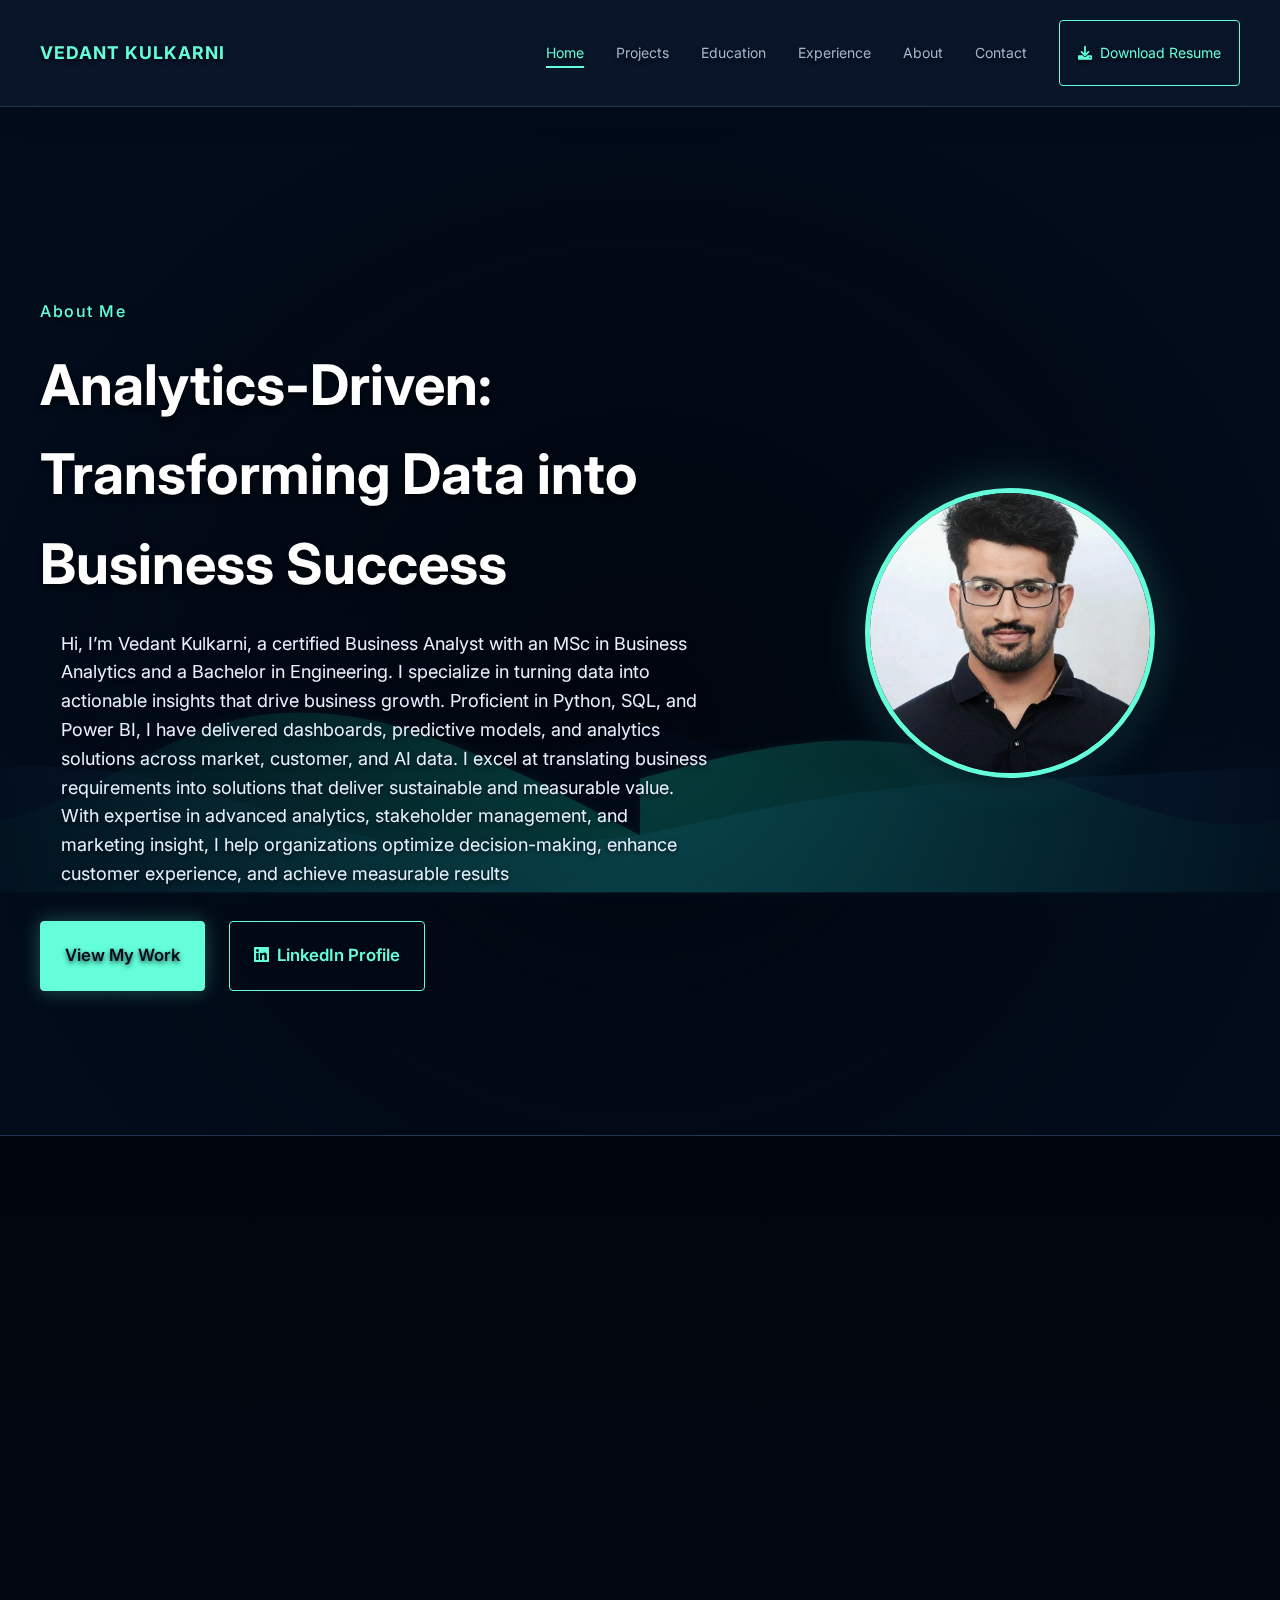
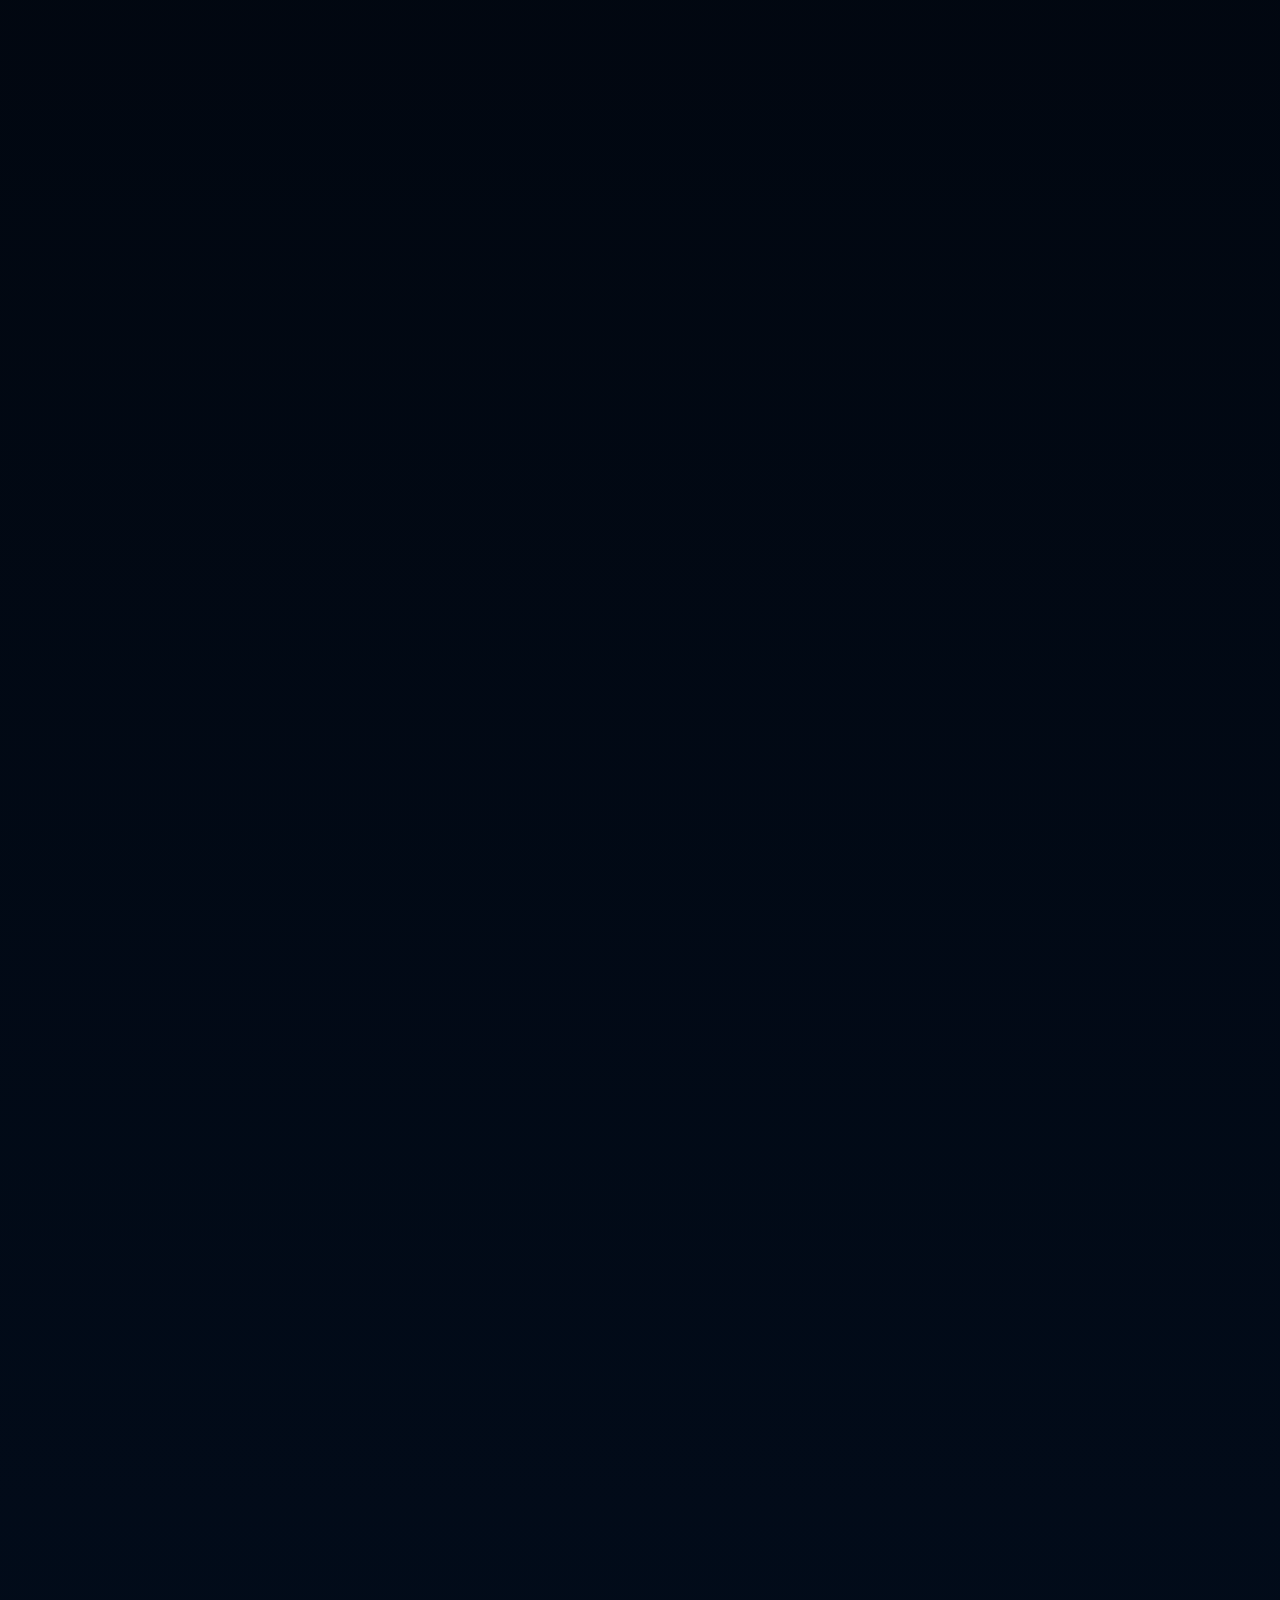
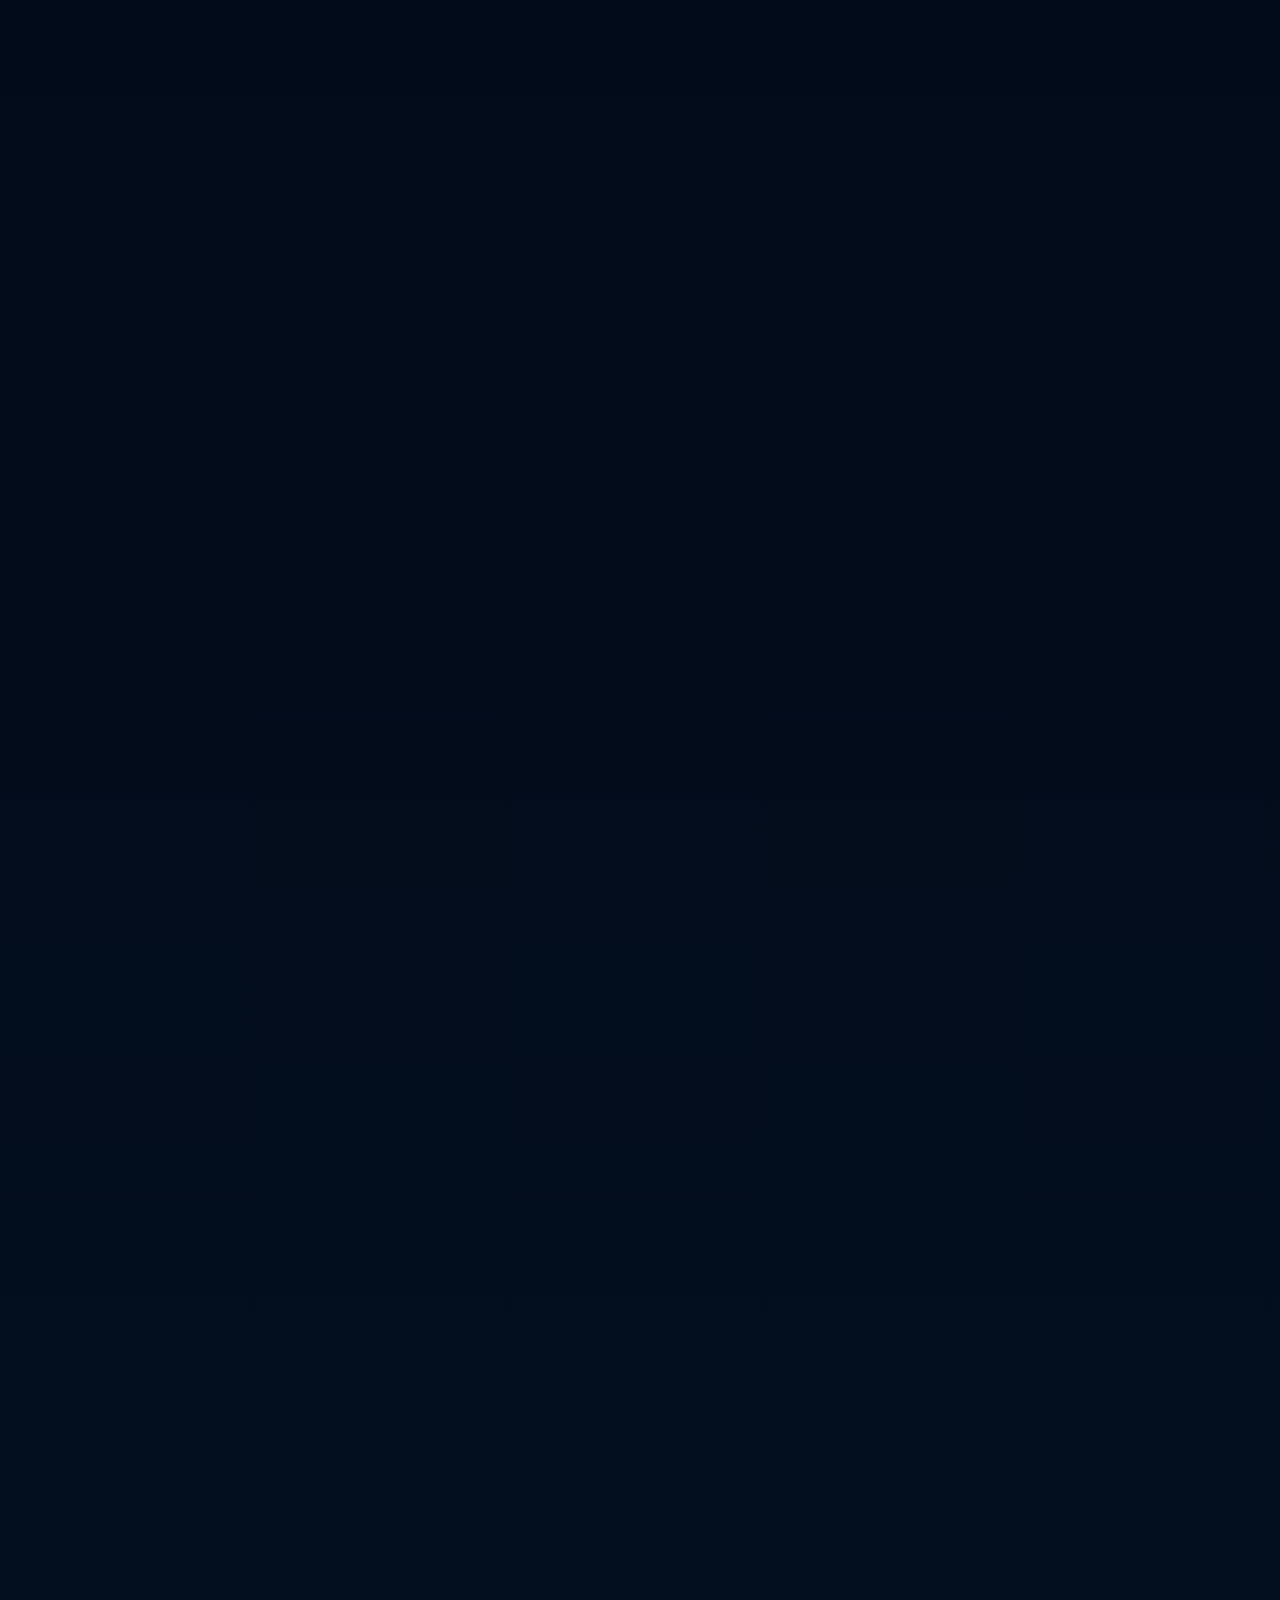
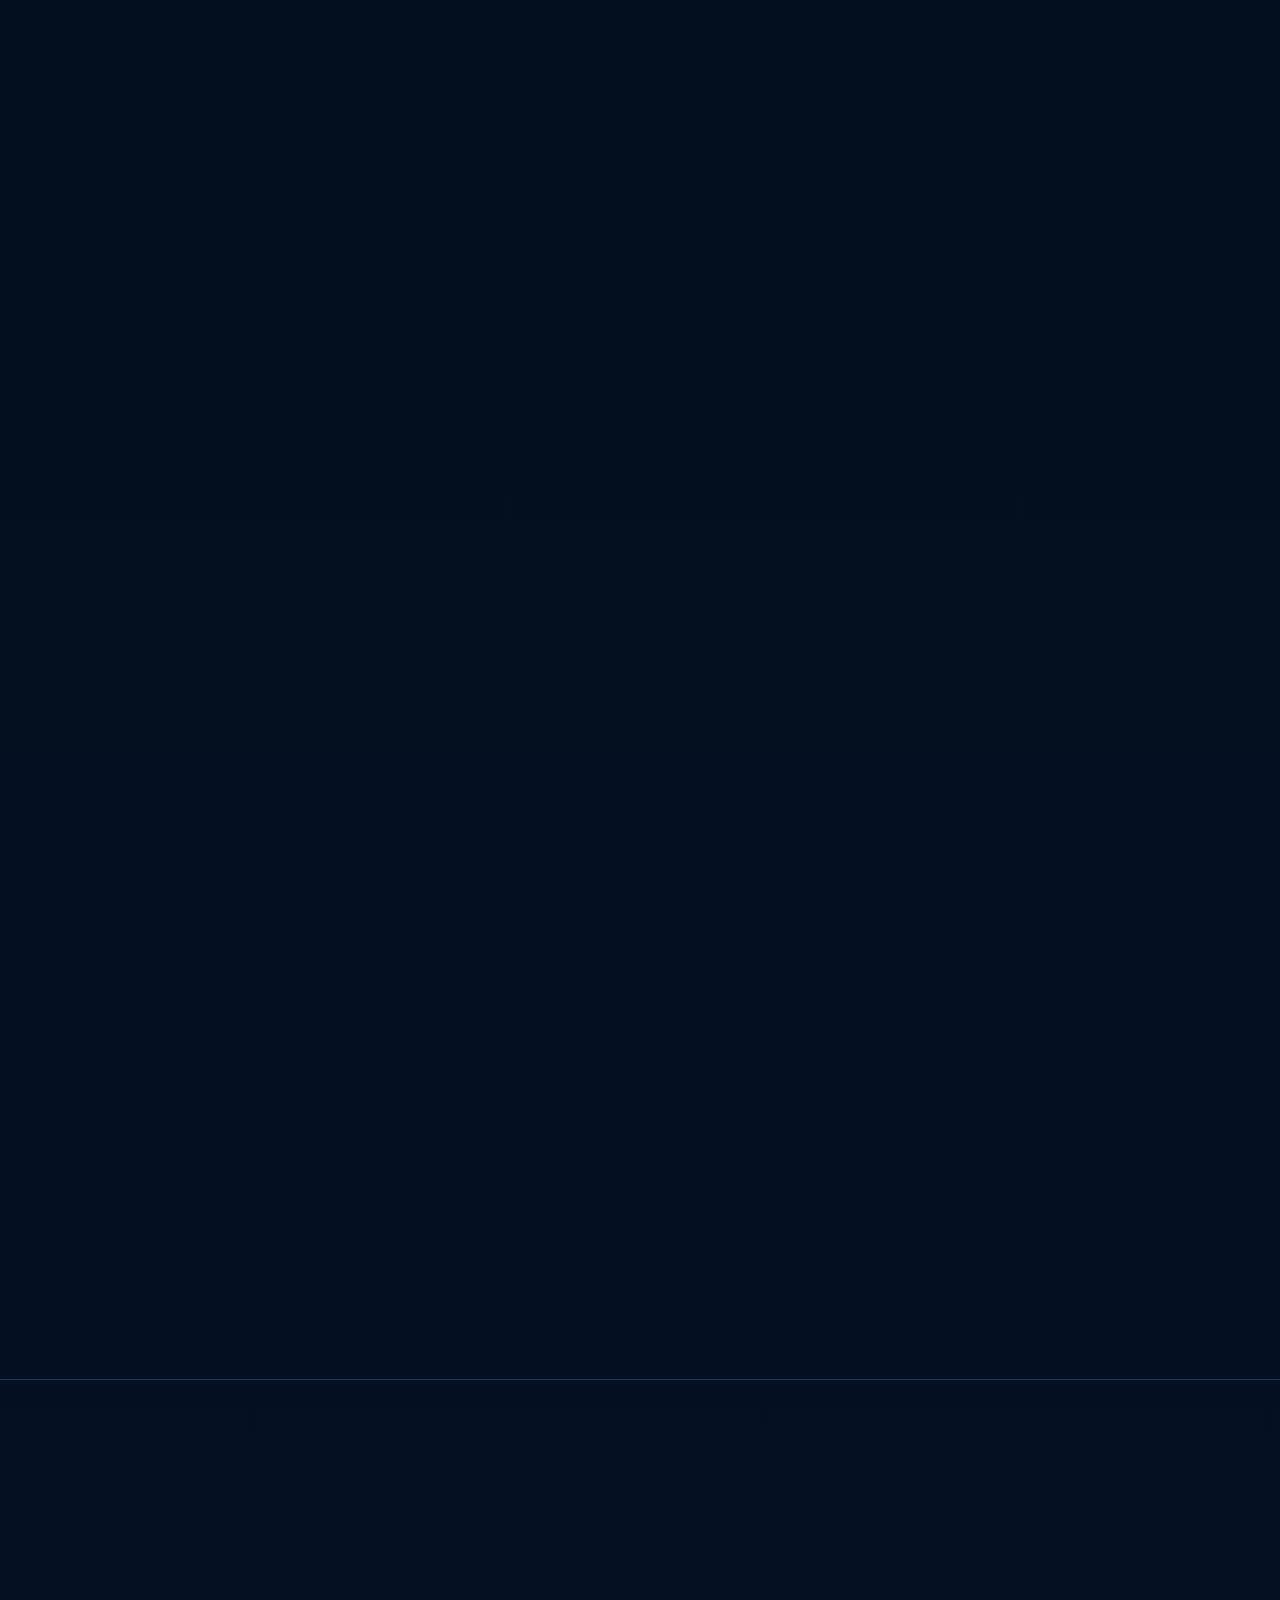
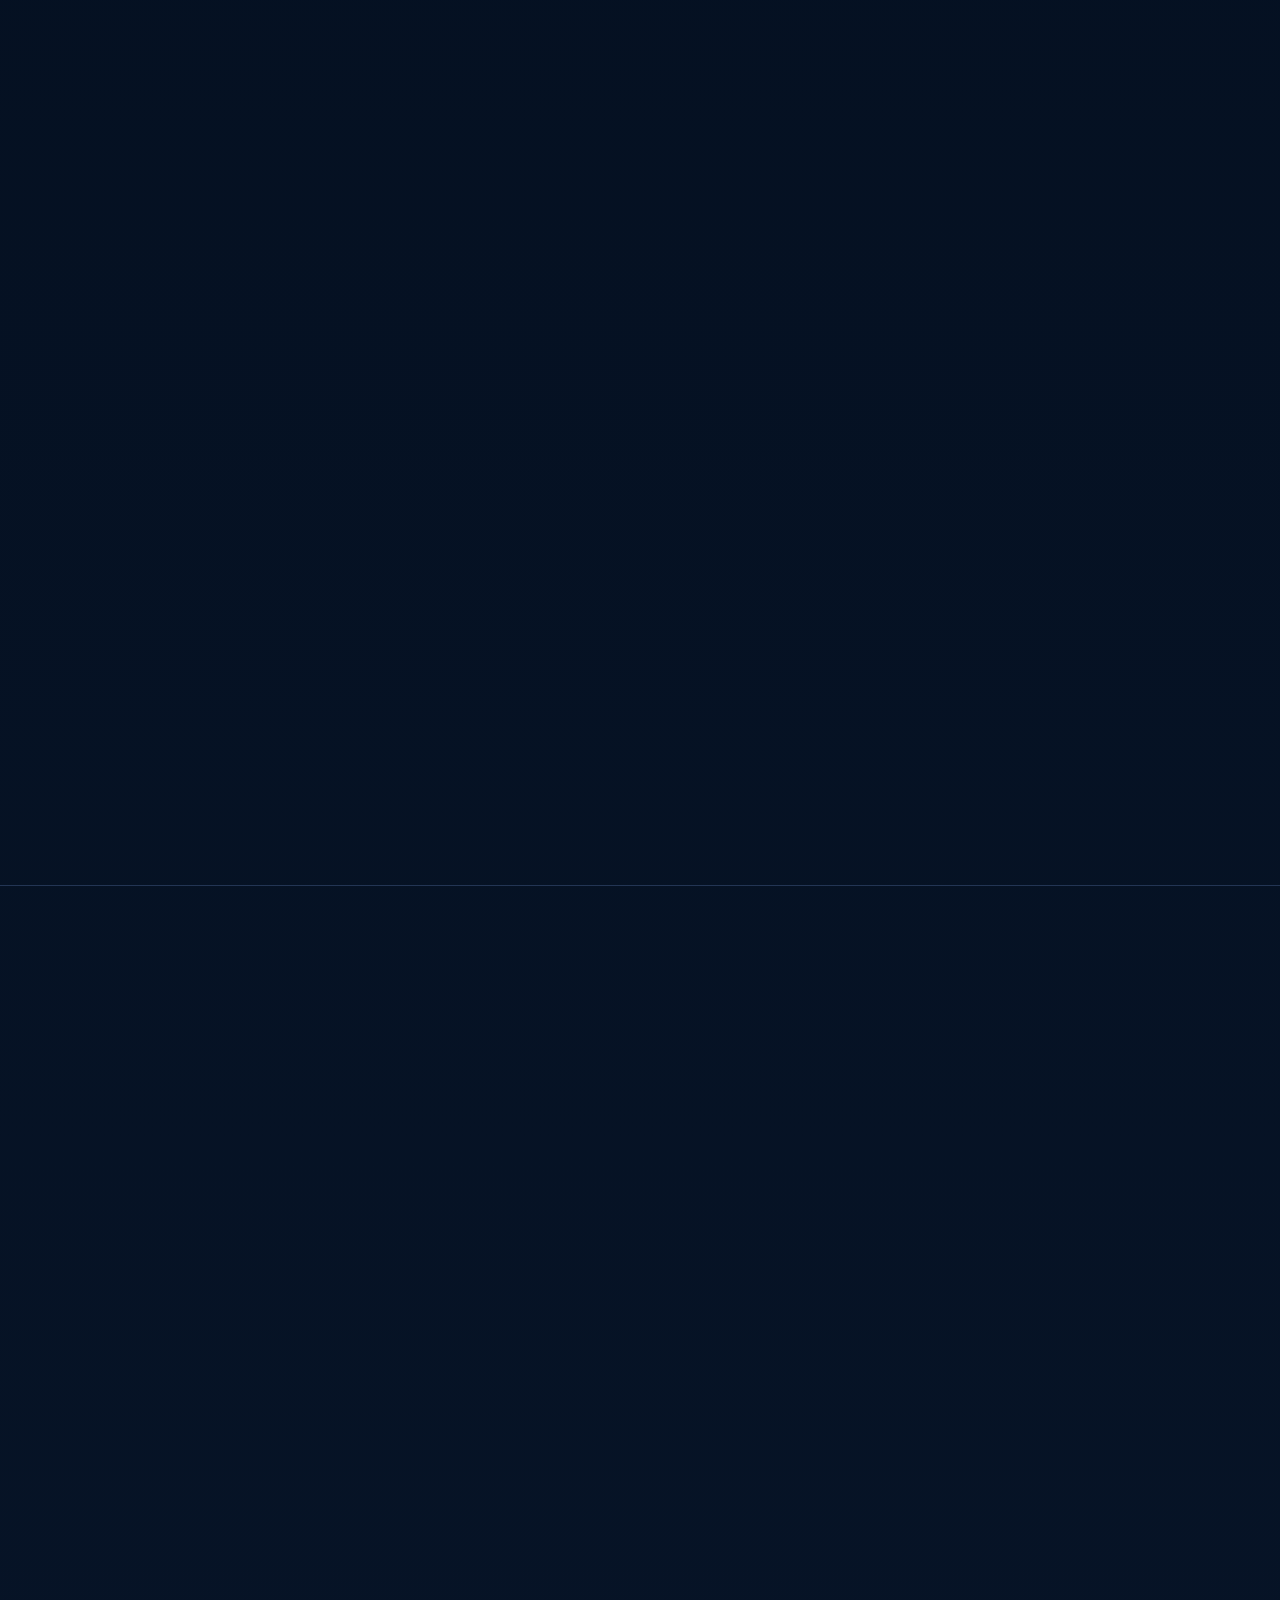
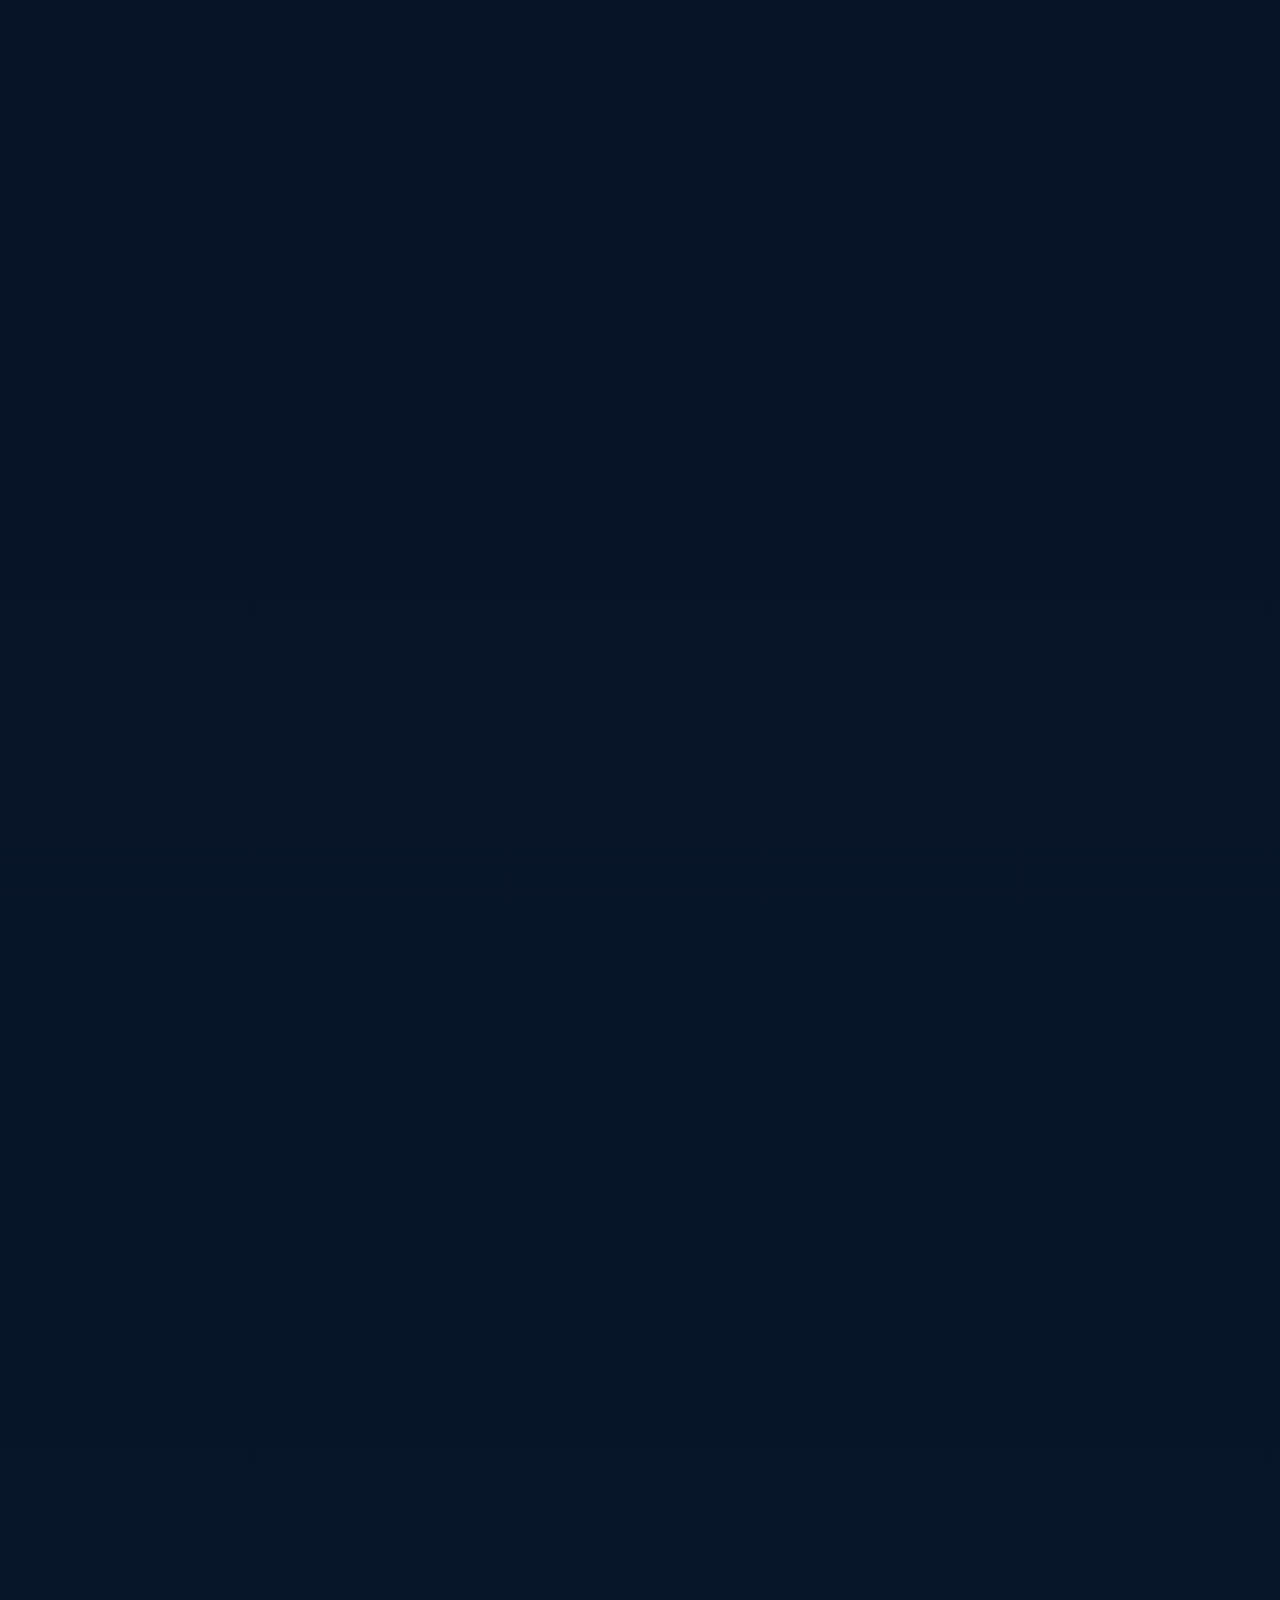
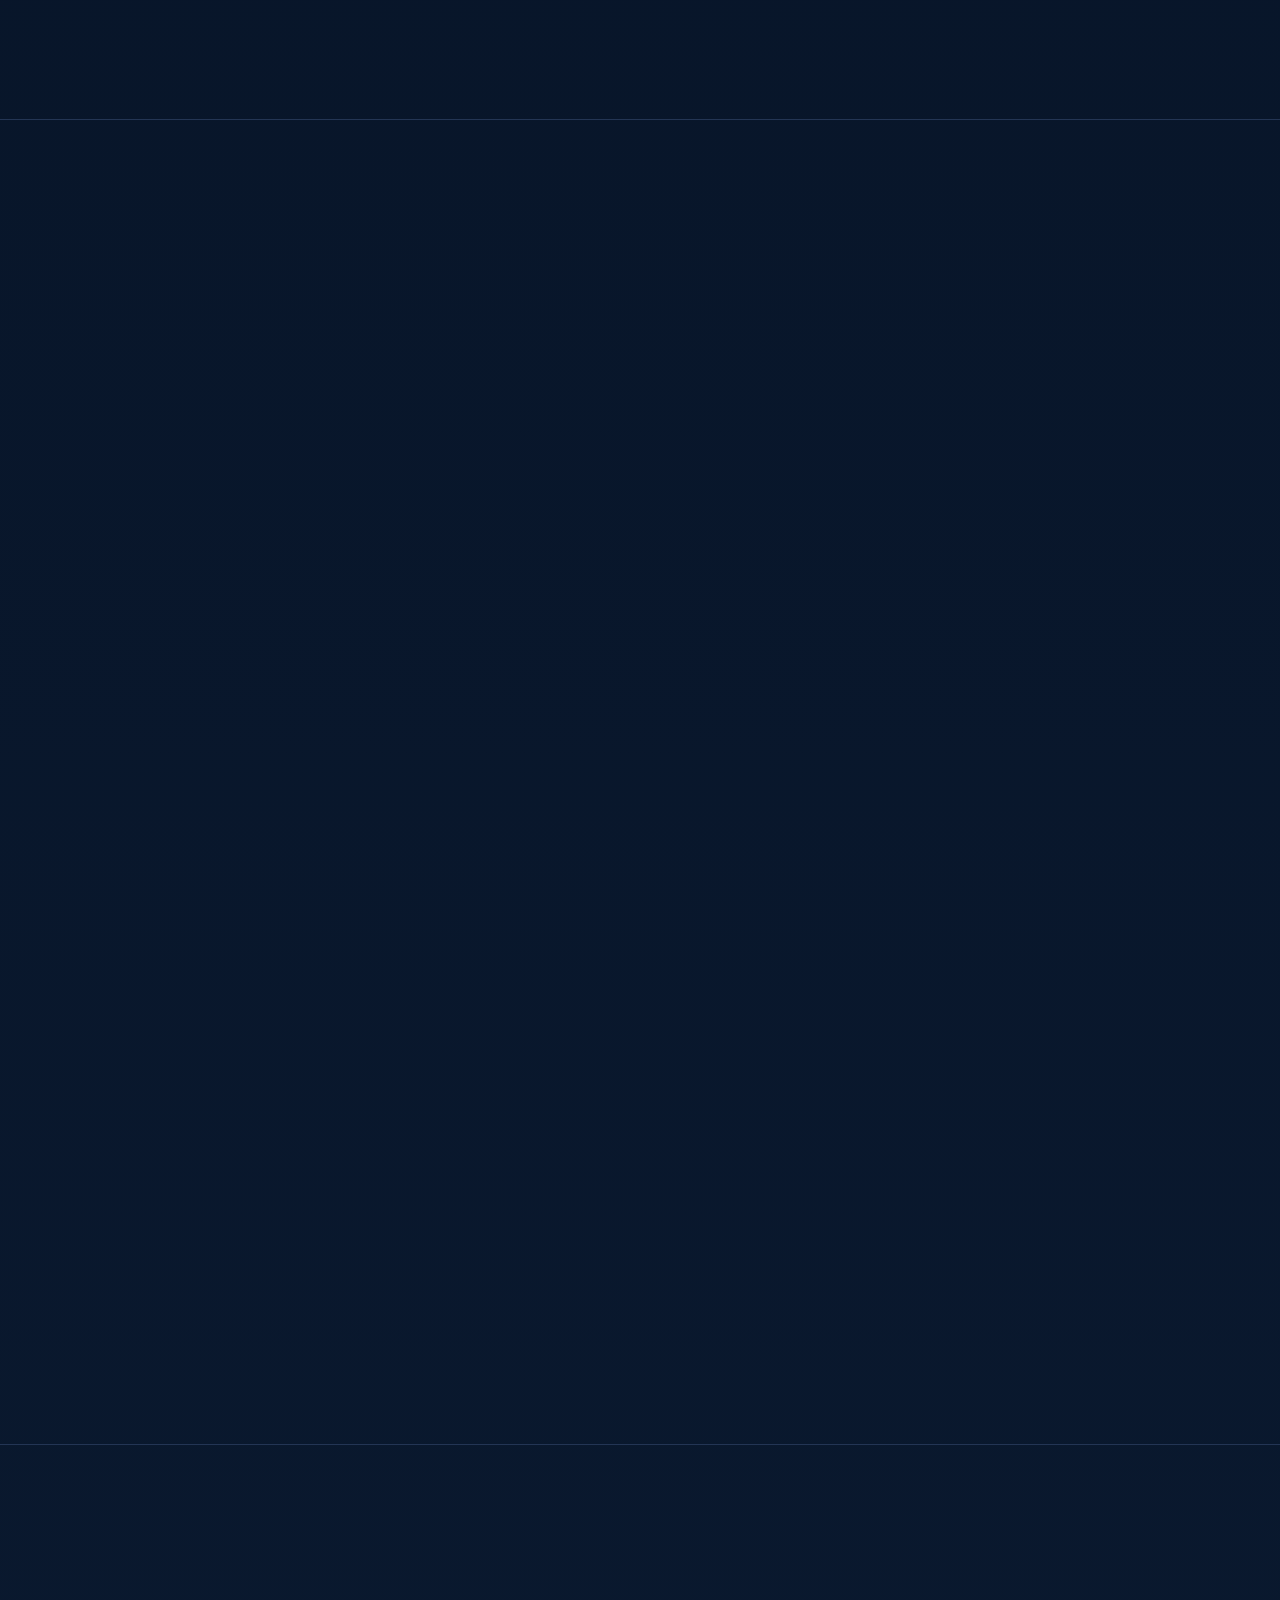
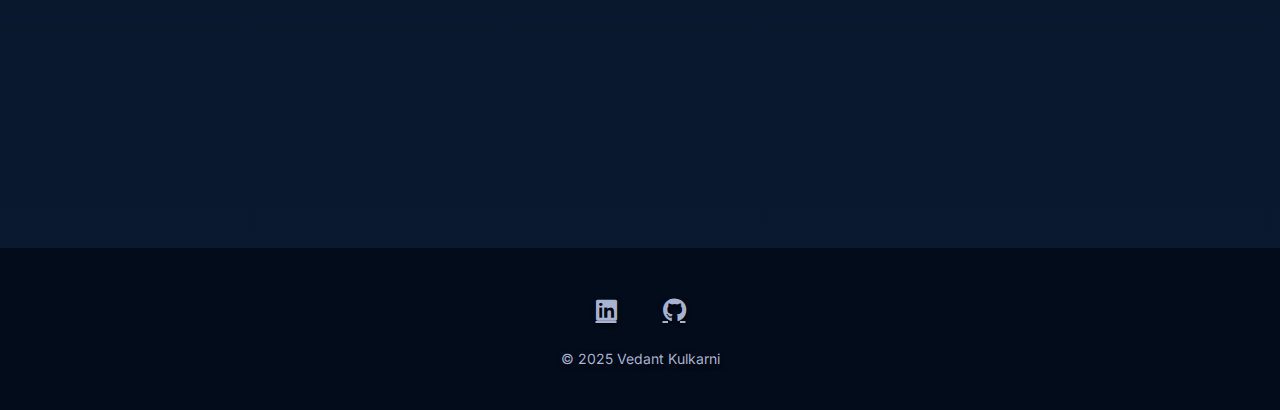
<file: index.html>
<!DOCTYPE html>
<html lang="en">
<head>
    <meta charset="UTF-8">
    <!-- CONFIRMED: Viewport meta tag is set for proper scaling on all devices. -->
    <meta name="viewport" content="width=device-width, initial-scale=1.0">
    <title>Vedant Kulkarni - Business & Data Analyst Portfolio</title>

    <!-- Google Fonts (Inter) -->
    <link href="https://fonts.googleapis.com/css2?family=Inter:wght@300;400;500;600;700&display=swap" rel="stylesheet">

    <!-- Font Awesome for icons -->
    <link rel="stylesheet" href="https://cdnjs.cloudflare.com/ajax/libs/font-awesome/6.0.0/css/all.min.css">

    <!-- ====================================================== -->
    <!-- == UPDATED STYLES FOR FULL RESPONSIVENESS == -->
    <!-- ====================================================== -->
    <style>
        /* === 1. ROOT VARIABLES & GLOBAL STYLES === */
        :root {
            --bg-dark: #020c1b; /* Dark Navy */
            --bg-light: #0a192f; /* Deep Blue */
            --card-bg-color: rgba(17, 34, 64, 0.95);
            --primary-color: #64ffda; /* Cyan highlight */
            --primary-color-dim: rgba(100, 255, 218, 0.1);
            --text-primary: #e6f1ff;
            --text-secondary: #a8b2d1;
            --border-color: #233554;
            --shadow-color: rgba(2, 12, 27, 0.7);
            --font-sans: 'Inter', sans-serif;

            /* NEW: Added relative font sizes for scalability */
            --font-size-sm: 0.875rem;  /* 14px */
            --font-size-base: 1rem;    /* 16px */
            --font-size-md: 1.125rem;  /* 18px */
            --font-size-lg: 1.25rem;   /* 20px */
            --font-size-xl: 1.5rem;    /* 24px */
        }

        html {
            scroll-behavior: smooth;
            /* Set base font size for rem calculations. 1rem = 16px by default. */
            font-size: 16px;
        }

        body {
            background-color: #010308;
            background-image: linear-gradient(
                180deg, 
                #010308 0%,
                var(--bg-dark) 30%, 
                var(--bg-light) 100%
            );
            color: var(--text-primary);
            font-family: var(--font-sans);
            font-size: var(--font-size-base);
            line-height: 1.6;
            margin: 0;
            padding: 0;
            position: relative;
            isolation: isolate;
            overflow-x: hidden;
            text-shadow: 0 2px 5px rgba(0, 0, 0, 0.7);
        }
        
        /* === 2. UTILITIES & ANIMATIONS === */

        /* Preloader (Unchanged) */
        #preloader { position: fixed; top: 0; left: 0; width: 100%; height: 100%; background-color: var(--bg-dark); z-index: 9999; display: flex; justify-content: center; align-items: center; transition: opacity 0.5s ease; }
        .spinner { width: 50px; height: 50px; border: 4px solid var(--border-color); border-top: 4px solid var(--primary-color); border-radius: 50%; animation: spin 1s linear infinite; }
        @keyframes spin { 0% { transform: rotate(0deg); } 100% { transform: rotate(360deg); } }
        
        /* Interactive Wave Background (Unchanged logic, confirmed responsive) */
        .background-animation { position: fixed; top: 0; left: 0; width: 100%; height: 100%; z-index: -2; overflow: hidden; }
        .background-animation div { position: absolute; bottom: 0; left: -50%; width: 200%; height: 300px; background-repeat: repeat-x; background-size: 50% 100%; will-change: transform; }
        @keyframes wave-move { 0% { transform: translateX(0) translateY(var(--parallax-y, 0px)); } 100% { transform: translateX(-50%) translateY(var(--parallax-y, 0px)); } }
        #wave1 { background-image: url("data:image/svg+xml,%3Csvg xmlns='http://www.w3.org/2000/svg' viewBox='0 0 1440 320'%3E%3Cpath fill='rgba(10, 157, 133, 0.4)' fill-opacity='1' d='M0,192L40,181.3C80,171,160,149,240,149.3C320,149,400,171,480,197.3C560,224,640,256,720,240C800,224,880,160,960,133.3C1040,107,1120,117,1200,144C1280,171,1360,213,1400,234.7L1440,256L1440,320L1400,320C1360,320,1280,320,1200,320C1120,320,1040,320,960,320C880,320,800,320,720,320C640,320,560,320,480,320C400,320,320,320,240,320C160,320,80,320,40,320L0,320Z'%3E%3C/path%3E%3C/svg%3E"); z-index: 3; animation: wave-move 32s linear infinite; filter: drop-shadow(0 -2px 4px rgba(0,0,0,0.7)) drop-shadow(0 -1px 3px rgba(100, 255, 218, 0.15)); }
        #wave2 { background-image: url("data:image/svg+xml,%3Csvg xmlns='http://www.w3.org/2000/svg' viewBox='0 0 1440 320'%3E%3Cpath fill='rgba(28, 79, 132, 0.5)' fill-opacity='1' d='M0,256L48,245.3C96,235,192,213,288,202.7C384,192,480,192,576,186.7C672,181,768,171,864,186.7C960,203,1056,245,1152,261.3C1248,277,1344,267,1392,261.3L1440,256L1440,320L1392,320C1344,320,1248,320,1152,320C1056,320,960,320,864,320C768,320,672,320,576,320C480,320,384,320,288,320C192,320,96,320,48,320L0,320Z'%3E%3C/path%3E%3C/svg%3E"); z-index: 2; animation: wave-move 44s linear infinite reverse; filter: drop-shadow(0 -2px 5px rgba(0,0,0,0.5)) drop-shadow(0 0 10px rgba(2, 35, 59, 0.7)); }
        #wave3 { background-image: url("data:image/svg+xml,%3Csvg xmlns='http://www.w3.org/2000/svg' viewBox='0 0 1440 320'%3E%3Cpath fill='rgba(2, 12, 27, 0.6)' fill-opacity='1' d='M0,128L48,144C96,160,192,192,288,186.7C384,181,480,139,576,138.7C672,139,768,181,864,208C960,235,1056,245,1152,229.3C1248,213,1344,171,1392,149.3L1440,128L1440,320L1392,320C1344,320,1248,320,1152,320C1056,320,960,320,864,320C768,320,672,320,576,320C480,320,384,320,288,320C192,320,96,320,48,320L0,320Z'%3E%3C/path%3E%3C/svg%3E"); z-index: 1; animation: wave-move 56s linear infinite; }
        
        /* Animated Blobs (Unchanged) */
        body::before, body::after { content: ''; position: fixed; z-index: -1; border-radius: 50%; filter: blur(100px); opacity: 0.7; pointer-events: none; }
        body::before { width: 400px; height: 400px; background: radial-gradient(circle, rgba(100, 255, 218, 0.08), transparent 70%); top: -100px; left: -150px; animation: moveBlob1 25s infinite alternate ease-in-out; }
        body::after { width: 500px; height: 500px; background: radial-gradient(circle, rgba(100, 255, 218, 0.06), transparent 70%); bottom: -150px; right: -200px; animation: moveBlob2 30s infinite alternate ease-in-out; animation-delay: -5s; }
        @keyframes moveBlob1 { from { transform: translate(0, 0) scale(1) rotate(0deg); } to { transform: translate(100px, 150px) scale(1.2) rotate(45deg); } }
        @keyframes moveBlob2 { from { transform: translate(0, 0) scale(1) rotate(0deg); } to { transform: translate(-150px, -100px) scale(0.8) rotate(-30deg); } }

        /* Scroll Animations (Unchanged - Fade/slide effect is already implemented here) */
        .animate-on-scroll { opacity: 0; transition: opacity 0.6s cubic-bezier(0.645, 0.045, 0.355, 1), transform 0.6s cubic-bezier(0.645, 0.045, 0.355, 1); }
        .slide-up { transform: translateY(40px) scale(0.98); }
        .slide-left { transform: translateX(-40px) scale(0.98); }
        .slide-right { transform: translateX(40px) scale(0.98); }
        .animate-on-scroll.visible { opacity: 1; transform: translateY(0) translateX(0) scale(1); }

        /* === 3. LAYOUT & TYPOGRAPHY (MOBILE-FIRST) === */
        
        .container { 
            width: 100%;
            max-width: 1100px; 
            margin: 0 auto; 
            padding: 0 1.5rem; /* 24px */
            box-sizing: border-box;
        }
        
        section { 
            padding: 4rem 0; /* 64px */
            border-top: 1px solid var(--border-color); 
        }
        #home { border-top: none; }

        h1, h2, h3, .section-title { text-shadow: 0 3px 6px rgba(0, 0, 0, 0.8); }
        .section-title {
            font-size: clamp(2.25rem, 6vw, 2.8rem); /* Scales from ~36px to 45px */
            font-weight: 700;
            color: var(--text-primary);
            margin-bottom: 2.5rem; /* 40px */
            text-align: center;
            position: relative;
        }
        .section-title::after { content: ''; display: block; width: 80px; height: 4px; background: var(--primary-color); margin: 1rem auto 0; border-radius: 2px; box-shadow: 0 0 15px var(--primary-color), 0 0 25px var(--primary-color-dim); }

        ul { list-style-type: none; padding-left: 0; }
        ul li { position: relative; padding-left: 1.5rem; margin-bottom: 0.625rem; color: var(--text-secondary); }
        ul li::before { content: '▹'; position: absolute; left: 0; color: var(--primary-color); }

        /* === 4. NAVIGATION BAR (MOBILE-FIRST) === */
        .navbar { 
            position: sticky; top: 0; width: 100%; z-index: 1000; 
            background-color: rgba(10, 25, 47, 0.85); 
            box-shadow: 0 10px 30px -10px var(--shadow-color); 
            transition: top 0.3s; 
            border-bottom: 1px solid var(--border-color);
        }
        @supports (backdrop-filter: blur(10px)) or (-webkit-backdrop-filter: blur(10px)) {
            .navbar {
                -webkit-backdrop-filter: blur(10px);
                backdrop-filter: blur(10px);
            }
        }
        /* UPDATED: Increased vertical padding for more breathing room on mobile */
        .nav-container { display: flex; justify-content: space-between; align-items: center; padding: 1.25rem 1.5rem; max-width: 1200px; margin: 0 auto; }
        .nav-brand a { color: var(--primary-color); font-weight: 700; font-size: 1.1rem; text-decoration: none; letter-spacing: 1px; }
        
        .mobile-menu-toggle { display: none; color: var(--primary-color); font-size: 1.5rem; cursor: pointer; background: none; border: none; padding: 0; }
        
        .nav-menu { display: flex; align-items: center; gap: 1.5rem; }
        .nav-link { color: var(--text-secondary); text-decoration: none; font-size: var(--font-size-sm); transition: color 0.3s ease; padding: 0.25rem 0; position: relative; }
        .nav-link::after { content: ''; position: absolute; bottom: 0; left: 0; width: 100%; height: 2px; background-color: var(--primary-color); transform: scaleX(0); transform-origin: bottom right; transition: transform 0.25s ease-out; }
        .nav-link:hover::after, .nav-link.active::after { transform: scaleX(1); transform-origin: bottom left; }
        .nav-link:hover, .nav-link.active { color: var(--primary-color); }

        .resume-btn { 
            color: var(--primary-color); background-color: transparent; border: 1px solid var(--primary-color); border-radius: 4px; 
            padding: 0.625rem 1.125rem; text-decoration: none; font-size: var(--font-size-sm); 
            transition: background-color 0.3s ease, color 0.3s ease;
            gap: 0.5rem; 
            display: inline-flex;
            align-items: center;
            justify-content: center;
            min-height: 44px;
        }
        .resume-btn:hover { background-color: var(--primary-color-dim); }

        /* === 5. HERO SECTION (MOBILE-FIRST) === */
        .hero { display: flex; align-items: center; min-height: 100vh; padding: 5rem 0 3rem 0; position: relative; overflow: hidden; }
        .hero::before { content: ''; position: absolute; inset: 0; background: radial-gradient(ellipse at 50% 60%, rgba(2,12,27,0.2) 0%, var(--bg-dark) 80%); z-index: 0; pointer-events: none; }
        /* UPDATED: Added horizontal padding to prevent content touching screen edges on mobile. */
        .hero-content { position: relative; z-index: 1; width: 100%; padding: 0 1.5rem; box-sizing: border-box; }
        
        /* Base styles for mobile (stacked layout) */
        .hero-flex-container { display: flex; flex-direction: column-reverse; align-items: center; text-align: center; gap: 2.5rem; }
        .hero-pre-title { color: var(--primary-color); font-weight: 500; font-size: var(--font-size-base); letter-spacing: 1.5px; margin-bottom: 1rem; }
        .hero-title { 
            font-size: clamp(2.5rem, 8vw, 3.5rem); /* Scales from ~40px to 56px */
            font-weight: 700; margin: 0 0 1.25rem 0; color: white; 
        }
        /* UPDATED: Changed color to primary text for higher contrast and better readability */
        .hero-subtitle { font-size: var(--font-size-md); color: var(--text-primary); max-width: 650px; margin: 0 auto 2rem auto; }
        .hero-buttons { display: flex; gap: 1.5rem; justify-content: center; flex-wrap: wrap; }
        .btn { 
            padding: 0.75rem 1.5rem; border-radius: 4px; text-decoration: none; font-weight: 600; 
            transition: all 0.3s ease; display: inline-flex; align-items: center; gap: 0.5rem;
            min-height: 44px; 
            min-width: 44px;
            justify-content: center;
        }
        .btn-primary { background-color: var(--primary-color); color: var(--bg-dark); border: 1px solid var(--primary-color); box-shadow: 0 0 20px rgba(100, 255, 218, 0.3); }
        .btn-primary:hover, .btn-primary:active { background-color: transparent; color: var(--primary-color); transform: translateY(-4px) scale(1.05); box-shadow: 0 5px 25px rgba(100, 255, 218, 0.5); }
        .btn-secondary { background-color: transparent; color: var(--primary-color); border: 1px solid var(--primary-color); }
        .btn-secondary:hover, .btn-secondary:active { background-color: var(--primary-color-dim); transform: translateY(-4px) scale(1.05); }

        .profile-image img { 
            width: 240px; 
            height: 240px; 
            border-radius: 50%; object-fit: cover; border: 5px solid var(--primary-color); 
            /* UPDATED: New subtle gradient shadow for depth as requested */
            box-shadow: 0 10px 25px var(--shadow-color), 0 0 45px rgba(100, 255, 218, 0.25);
            transition: all 0.3s ease; 
        }
        .profile-image img:hover { 
            transform: scale(1.05); 
            /* UPDATED: Enhanced hover shadow */
            box-shadow: 0 15px 35px var(--shadow-color), 0 0 60px rgba(100, 255, 218, 0.4);
        }

        /* === 6. CARDS & TIMELINE (MOBILE-FIRST) === */
        .card {
             background: var(--card-bg-color);
             padding: 1.5rem; /* 24px */
             border-radius: 8px;
             border: 1px solid var(--border-color);
             box-shadow: 0 4px 15px -8px var(--shadow-color);
             transition: transform 0.3s ease, box-shadow 0.3s ease, border-color 0.3s ease;
             position: relative;
             overflow: hidden;
        }
        .card:hover {
             transform: translateY(-8px) scale(1.02);
             box-shadow: 0 10px 30px -15px var(--shadow-color), 0 0 20px var(--primary-color-dim);
             border-color: var(--primary-color);
        }
        .card h3, .experience-position, .education-degree { color: var(--text-primary); font-size: var(--font-size-xl); margin: 0 0 0.625rem 0; }
        .experience-company, .education-university { color: var(--primary-color); margin-bottom: 1rem; display: flex; align-items: center; gap: 0.75rem; }
        .university-logo { height: 40px; width: auto; transition: transform 0.3s ease, filter 0.3s ease; }
        .education-item .card:hover .university-logo { transform: scale(1.15); filter: drop-shadow(0 4px 6px rgba(0, 0, 0, 0.2)); }

        .project-timeline-item, .experience-item, .education-item { display: flex; flex-direction: column; margin-bottom: 2.5rem; }
        .project-timeline-item .project-number, .experience-item .experience-date, .education-item .education-date {
            color: var(--primary-color);
            font-weight: 600;
            padding-bottom: 0.5rem;
            margin-bottom: 1rem;
            border-bottom: 2px solid var(--primary-color);
            display: inline-block;
            align-self: flex-start;
        }
        .project-timeline-item .project-number { font-size: 2.5rem; font-weight: 700; line-height: 1; border: none; padding-bottom: 0; }
        
        .tech-tags { display: flex; flex-wrap: wrap; gap: 0.5rem; margin-top: 1rem; }
        .tag { background-color: var(--primary-color-dim); color: var(--primary-color); padding: 0.25rem 0.75rem; border-radius: 15px; font-size: var(--font-size-sm); font-weight: 500; }
        .project-details { display: flex; flex-direction: column; gap: 1.5rem; margin-top: 1.25rem; }
        .impact-box { background-color: rgba(10, 25, 47, 0.5); border-left: 3px solid var(--primary-color); padding: 1rem; border-radius: 4px; margin-top: 0.75rem; }

        /* === 7. SKILLS & CERTIFICATIONS (MOBILE-FIRST) === */
        .skills-section, .certifications-section { margin-bottom: 4rem; }
        .skills-section h3, .certifications-section h3 { text-align: center; font-size: var(--font-size-xl); margin-top: 4rem; margin-bottom: 2rem; color: var(--text-primary); }
        
        .skills-list { display: grid; grid-template-columns: 1fr; gap: 1.25rem; }
        .skill-row { display: flex; flex-direction: column; gap: 0.5rem; padding: 1.25rem; } /* Override default card padding */
        .skill-header { display: flex; justify-content: space-between; align-items: center; width: 100%; }
        .skill-info { display: flex; align-items: center; gap: 0.75rem; font-weight: 600; }
        .skill-rating { font-size: var(--font-size-sm); color: var(--text-secondary); font-weight: 500; }
        .skill-bar-container { width: 100%; height: 8px; background-color: var(--border-color); border-radius: 4px; overflow: hidden; margin-top: 0.5rem; }
        .skill-bar-fill { height: 100%; border-radius: 4px; background: linear-gradient(90deg, #00c6ff, var(--primary-color)); transition: width 0.8s cubic-bezier(0.25, 1, 0.5, 1) 0.2s; width: 0; }
        .animate-on-scroll.visible .skill-bar-fill { width: var(--skill-level); }

        .certifications-grid { display: flex; flex-direction: column; gap: 1.5rem; }
        .certification-card { margin-top: 0; }
        .cert-content-wrapper { display: flex; flex-direction: column; align-items: center; text-align: center; gap: 1rem; }
        .cert-logo img { width: 60px; height: 60px; object-fit: contain; }
        .cert-issuer { color: var(--primary-color); font-size: var(--font-size-sm); }
        .cert-skills { display: flex; flex-wrap: wrap; justify-content: center; gap: 0.5rem; margin-top: 1rem; }
        .cert-skill { background-color: var(--border-color); color: var(--text-secondary); font-size: 0.8rem; padding: 4px 10px; border-radius: 4px; }
        
        /* === 8. CONTACT & FOOTER (MOBILE-FIRST) === */
        .contact { text-align: center; }
        .contact h2 { font-size: clamp(2.5rem, 8vw, 3rem); color: white; }
        .contact p { font-size: var(--font-size-md); color: var(--text-secondary); max-width: 500px; margin: 1rem auto 2rem; }
        .contact-info { display: flex; flex-direction: column; align-items: center; gap: 1.5rem; margin-top: 2rem; }
        .contact-item { color: var(--text-primary); text-decoration: none; font-size: var(--font-size-md); transition: all 0.3s ease; display: inline-flex; align-items: center; }
        .contact-item:hover { transform: translateY(-5px); color: var(--primary-color); }
        .contact-item i { margin-right: 0.75rem; font-size: 1.2rem; }
        
        .footer { padding: 2.5rem 0; text-align: center; background-color: var(--bg-dark); }
        .footer-content p { color: var(--text-secondary); margin: 1rem 0 0 0; font-size: var(--font-size-sm); }
        .footer-links a { 
            color: var(--text-secondary); font-size: 1.5rem; margin: 0 0.75rem;
            transition: color 0.3s ease, transform 0.3s ease;
            display: inline-flex;
            justify-content: center;
            align-items: center;
            width: 44px;
            height: 44px;
        }
        .footer-links a:hover { color: var(--primary-color); transform: translateY(-3px); }


        /* ============================================================= */
        /* == MEDIA QUERIES FOR RESPONSIVE DESIGN (MOBILE-FIRST) == */
        /* ============================================================= */
        
        /* Small devices (e.g., landscape phones) */
        @media (min-width: 480px) {
            .skills-list {
                grid-template-columns: repeat(auto-fit, minmax(300px, 1fr));
            }
            .contact-info {
                flex-direction: row;
                justify-content: center;
                flex-wrap: wrap;
                gap: 2.5rem;
            }
        }

        /* Tablets and small desktops */
        @media (min-width: 768px) {
            body { font-size: 1.05rem; }

            .nav-menu { display: flex; }
            .mobile-menu-toggle { display: none; }
            
            .project-timeline-item, .experience-item, .education-item { flex-direction: row; align-items: flex-start; gap: 2rem; }
            .project-timeline-item .project-number, .experience-item .experience-date, .education-item .education-date {
                text-align: right;
                flex-shrink: 0;
                width: 150px;
                padding-right: 2rem;
                padding-top: 1rem;
                border-bottom: none;
                margin-bottom: 0;
            }
            .project-content, .experience-content, .education-content {
                border-left: 3px solid var(--border-color);
                padding-left: 2rem;
                width: 100%;
            }

            .project-details { 
                flex-direction: row; 
                gap: 2rem;
            }
            .project-left, .project-right {
                flex: 1;
            }
            
            .certifications-grid {
                grid-template-columns: repeat(auto-fit, minmax(350px, 1fr));
                display: grid;
            }
            .cert-content-wrapper { 
                flex-direction: row; 
                text-align: left;
                align-items: center;
                gap: 1.25rem;
            }
            .cert-logo { margin-right: 0; }
        }

        /* Standard desktops */
        @media (min-width: 1024px) {
            .container {
                padding-left: 3rem;
                padding-right: 3rem;
            }
            
            .nav-menu {
                gap: 2rem;
            }

            /* MODIFIED: Updated hero section for balanced desktop layout */
            .hero-flex-container { 
                flex-direction: row; 
                text-align: left; 
                align-items: center; 
                gap: 3rem; /* This provides the 48px space between text and image */
                /* NEW: Center the entire content block horizontally */
                justify-content: center;
                max-width: 1200px;
                margin: 0 auto;
            }
            .hero-text { 
                flex-basis: 60%; 
                max-width: 700px; 
            }
            .hero-image { 
                flex-basis: 40%;
                margin-bottom: 0; 
                /* NEW: Center the image within its container for better alignment */
                display: flex;
                justify-content: center;
                align-items: center;
            }
            .hero-buttons { justify-content: flex-start; }
            .profile-image img { width: 280px; height: 280px; }
            
            .animate-on-scroll { transition-duration: 0.8s; }
        }

        /* ============================================================= */
        /* == INTERACTIVITY & ACCESSIBILITY OVERRIDES == */
        /* ============================================================= */
        @media (pointer: coarse) {
            .card:hover {
                transform: none;
            }
            .btn:hover, .profile-image img:hover {
                transform: none;
            }
            .btn:active {
                transform: translateY(2px) scale(0.98);
            }
        }
        
        @media (prefers-reduced-motion: reduce) {
            html {
                scroll-behavior: auto;
            }
            *, *::before, *::after {
                animation-duration: 0.01ms !important;
                animation-iteration-count: 1 !important;
                transition-duration: 0.01ms !important;
                scroll-behavior: auto !important;
                animation: none !important;
                transition: none !important;
            }
            .animate-on-scroll {
                opacity: 1;
                transform: none;
            }
        }
    </style>
</head>
<body>
    <!-- Preloader Element -->
    <div id="preloader">
        <div class="spinner"></div>
    </div>

    <!-- Animated Wave Background Container -->
    <div class="background-animation">
        <div id="wave1"></div>
        <div id="wave2"></div>
        <div id="wave3"></div>
    </div>

    <!-- Navigation -->
    <nav class="navbar" id="navbar">
        <div class="nav-container">
            <div class="nav-brand"><a href="#home">VEDANT KULKARNI</a></div>
            <div class="nav-menu">
                <a href="#home" class="nav-link active">Home</a><a href="#projects" class="nav-link">Projects</a><a href="#education" class="nav-link">Education</a><a href="#experience" class="nav-link">Experience</a><a href="#about" class="nav-link">About</a><a href="#contact" class="nav-link">Contact</a>
                <a href="Vedant_Kulkarni_Resume_.pdf" class="resume-btn" download>
  <i class="fas fa-download"></i> Download Resume
</a>
            </div>
            <!-- NOTE: The mobile menu toggle button is ready. You will need to add a small amount of JavaScript to make it toggle a class on the nav-menu to display it. -->
            <button class="mobile-menu-toggle" aria-label="Open navigation menu"><i class="fas fa-bars"></i></button>
        </div>
    </nav>

    <!-- Hero Section -->
    <section id="home" class="hero">
        <div class="hero-content">
            <div class="hero-flex-container">
                <div class="hero-text animate-on-scroll slide-up">
                    <p class="hero-pre-title">About Me</p>
                    <h1 class="hero-title">Analytics-Driven: Transforming Data into Business Success</h1>
                    <p class="hero-subtitle">Hi, I’m Vedant Kulkarni, a certified Business Analyst with an MSc in Business Analytics and a Bachelor in Engineering. I specialize in turning data into actionable insights that drive business growth. Proficient in Python, SQL, and Power BI, I have delivered dashboards, predictive models, and analytics solutions across market, customer, and AI data. I excel at translating business requirements into solutions that deliver sustainable and measurable value. With expertise in advanced analytics, stakeholder management, and marketing insight, I help organizations optimize decision-making, enhance customer experience, and achieve measurable results</p>
                    <div class="hero-buttons">
                        <a href="#projects" class="btn btn-primary">View My Work</a>
                        <a href="https://www.linkedin.com/in/vedant-kulkarni07/" target="_blank" class="btn btn-secondary"><i class="fab fa-linkedin"></i> LinkedIn Profile</a>
                    </div>
                </div>
                <div class="hero-image animate-on-scroll slide-up" style="transition-delay: 100ms;">
                    <div class="profile-image">
                        <img src="static/images/profile.jpg" 
                             srcset="static/images/profile.jpg 280w, static/images/profile.jpg 560w" 
                             sizes="(max-width: 1023px) 240px, 280px"
                             alt="Vedant Kulkarni">
                    </div>
                </div>
            </div>
        </div>
    </section>

    <!-- Projects Section -->
    <section id="projects" class="projects">
        <div class="container">
            <h2 class="section-title animate-on-scroll slide-up">My Work & Case Studies</h2>
            <div class="project-timeline-item"><div class="project-number animate-on-scroll slide-right">01</div><div class="project-content card animate-on-scroll slide-left"><div class="project-header"><h3>C-Suite Financial & Marketing Dashboards</h3></div><div class="tech-tags"><span class="tag">Power BI</span> <span class="tag">Tableau</span> <span class="tag">SQL</span> <span class="tag">BI</span></div><div class="project-details"><div class="project-left"><h4>Objective & Key Actions</h4><ul><li><strong>Objective:</strong> Design and deploy BI dashboards for executive leadership with real-time company performance view</li><li>Stakeholder collaboration with C-suite executives to define KPIs</li><li>Developed complex SQL queries for data extraction and transformation</li><li>Implemented user-centric design principles in Power BI/Tableau</li><li>Created automated data refresh schedules and alert systems</li></ul></div><div class="project-right"><h4>Scope & Impact</h4><div class="impact-box"><p><strong>Replaced static monthly reports with dynamic analytics solution.</strong> Enabled real-time decision making for executive team, reducing reporting cycle from 30 days to instant access. Dashboard adoption rate reached 95% among leadership within first quarter.</p></div></div></div></div></div>
            <div class="project-timeline-item"><div class="project-number animate-on-scroll slide-right">02</div><div class="project-content card animate-on-scroll slide-left"><div class="project-header"><h3>Automated Invoice Processing & Data Quality Control</h3></div><div class="tech-tags"><span class="tag">Python</span> <span class="tag">SQL</span> <span class="tag">Automation</span> <span class="tag">ETL</span></div><div class="project-details"><div class="project-left"><h4>Objective & Key Actions</h4><ul><li><strong>Objective:</strong> Reduce manual effort in processing 500+ monthly invoices by 40%</li><li>Built Python/Pandas automation scripts for invoice data extraction</li><li>Designed SQL workflows for data validation and quality control</li><li>Implemented email alert system for exception handling</li><li>Created comprehensive data validation rules and error reporting</li></ul></div><div class="project-right"><h4>Scope & Impact</h4><div class="impact-box"><p><strong>40% reduction in manual processing time.</strong> Automated processing of 500+ monthly invoices, improved vendor relationships through faster payment cycles, and eliminated 95% of data entry errors.</p></div></div></div></div></div>
            <div class="project-timeline-item"><div class="project-number animate-on-scroll slide-right">03</div><div class="project-content card animate-on-scroll slide-left"><div class="project-header"><h3>Machine Learning for Fraud Detection</h3></div><div class="tech-tags"><span class="tag">Machine Learning</span> <span class="tag">Scikit-learn</span> <span class="tag">Python</span> <span class="tag">SMOTE</span></div><div class="project-details"><div class="project-left"><h4>Objective & Key Actions</h4><ul><li><strong>Objective:</strong> Build high-accuracy ML model for real-time fraud detection</li><li>Preprocessed imbalanced dataset using SMOTE techniques</li><li>Trained Random Forest and Logistic Regression models</li><li>Conducted comprehensive performance evaluation and model comparison</li><li>Implemented real-time scoring pipeline for production deployment</li></ul></div><div class="project-right"><h4>Scope & Impact</h4><div class="impact-box"><p><strong>25% improvement in fraud detection accuracy.</strong> Enhanced fraud detection capabilities over baseline models, reduced false positives by 30%, and enabled real-time transaction monitoring for enhanced security.</p></div></div></div></div></div>
            <div class="project-timeline-item"><div class="project-number animate-on-scroll slide-right">04</div><div class="project-content card animate-on-scroll slide-left"><div class="project-header"><h3>Hospital Patient Admission & Billing Process Optimization</h3></div><div class="tech-tags"><span class="tag">Business Analysis</span> <span class="tag">Process Improvement</span> <span class="tag">Power BI</span> <span class="tag">Requirements Gathering</span> <span class="tag">Healthcare Analytics</span></div><div class="project-details"><div class="project-left"><h4>Objective & Key Actions</h4><ul><li><strong>Objective:</strong> Re-engineer hospital's patient onboarding and billing workflow to reduce administrative errors and accelerate insurance claim lifecycle</li><li>Mapped complete patient journey using Lucidchart to identify bottlenecks and redundant steps</li><li>Conducted root cause analysis on claim rejections using Fishbone Diagram and 5 Whys technique</li><li>Authored comprehensive Business Requirements Document (BRD) and Functional Specification Document (FSD)</li><li>Developed Power BI dashboard to monitor process KPIs and claim approval rates</li></ul></div><div class="project-right"><h4>Scope & Impact</h4><div class="impact-box"><p><strong>Strategic roadmap for process automation delivered.</strong> Provided clear path to reduce costly claim errors and significantly improve administrative efficiency. Created dashboard system for ongoing performance monitoring of patient wait times and billing turnaround.</p></div></div></div></div></div>
            <div class="project-timeline-item"><div class="project-number animate-on-scroll slide-right">05</div><div class="project-content card animate-on-scroll slide-left"><div class="project-header"><h3>E-commerce Conversion Prediction & Pricing Strategy</h3></div><div class="tech-tags"><span class="tag">Machine Learning</span> <span class="tag">Python</span> <span class="tag">Logistic Regression</span> <span class="tag">Clustering</span> <span class="tag">E-commerce</span></div><div class="project-details"><div class="project-left"><h4>Objective & Key Actions</h4><ul><li><strong>Objective:</strong> Leverage machine learning for predicting customer conversion and design data-driven pricing strategy</li><li>Utilized Python (Pandas, NumPy) for statistical analysis of customer transaction data</li><li>Built highly accurate Logistic Regression model with 90% F1-score for conversion prediction</li><li>Employed clustering algorithms for customer segmentation based on purchasing behavior</li><li>Developed dynamic pricing strategy evaluating impact on sales volume and profitability</li></ul></div><div class="project-right"><h4>Scope & Impact</h4><div class="impact-box"><p><strong>90% F1-score conversion prediction model.</strong> Successfully demonstrated machine learning power in e-commerce context. Predictive model provided accurate conversion insights and segmentation analysis laid groundwork for targeted marketing strategies.</p></div></div></div></div></div>
            <div class="project-timeline-item"><div class="project-number animate-on-scroll slide-right">06</div><div class="project-content card animate-on-scroll slide-left"><div class="project-header"><h3>Customer Feedback Sentiment & Automated Response Analysis</h3></div><div class="tech-tags"><span class="tag">NLP</span> <span class="tag">Sentiment Analysis</span> <span class="tag">Python</span> <span class="tag">Machine Learning</span> <span class="tag">Automation</span></div><div class="project-details"><div class="project-left"><h4>Objective & Key Actions</h4><ul><li><strong>Objective:</strong> Build intelligent system for automatic sentiment analysis and complaint classification with automated responses</li><li>Extracted and cleaned customer feedback data using SQL and Python</li><li>Performed sentiment analysis using VADER library and built Logistic Regression classifier with 85% accuracy</li><li>Developed content-based response system using TF-IDF and text similarity</li><li>Tracked support KPIs including Average Handle Time and First Contact Resolution</li></ul></div><div class="project-right"><h4>Scope & Impact</h4><div class="impact-box"><p><strong>40% reduction in manual reply time.</strong> Successfully automated significant portion of customer support workflow. Improved prioritization accuracy by 30% and allowed support team to focus on complex issues requiring human intervention.</p></div></div></div></div></div>
            <div class="project-timeline-item"><div class="project-number animate-on-scroll slide-right">07</div><div class="project-content card animate-on-scroll slide-left"><div class="project-header"><h3>SaaS Business Intelligence & Churn Forecasting System</h3></div><div class="tech-tags"><span class="tag">Business Intelligence</span> <span class="tag">Churn Prediction</span> <span class="tag">Python</span> <span class="tag">SQL</span> <span class="tag">Time-Series Forecasting</span></div><div class="project-details"><div class="project-left"><h4>Objective & Key Actions</h4><ul><li><strong>Objective:</strong> Create robust BI system for SaaS company with automated reporting and predictive churn forecasting</li><li>Automated generation of key SaaS metrics (MRR, CLV, churn rate) using Python and SQL</li><li>Predicted future churn and revenue trends using Prophet and ARIMA time-series models</li><li>Used clustering to segment users for targeted retention campaigns aimed at high-risk cohorts</li><li>Implemented real-time metric alert system for proactive decision-making</li></ul></div><div class="project-right"><h4>Scope & Impact</h4><div class="impact-box"><p><strong>20% simulated churn reduction achieved.</strong> Provided automated view of business health with actionable churn forecasts. Proactive alerts and user segmentation strategies demonstrated direct positive impact on revenue and customer retention.</p></div></div></div></div></div>
        </div>
    </section>

    <!-- Education Section -->
    <section id="education" class="education">
        <div class="container">
            <h2 class="section-title animate-on-scroll slide-up">Education</h2>
            <div class="education-timeline">
                <div class="education-item">
                    <div class="education-date animate-on-scroll slide-right">Jan 2022 - Apr 2023</div>
                    <div class="education-content card animate-on-scroll slide-left">
                        <div class="education-degree">MSc Business Analytics</div>
                        <div class="education-university">
                            <img src="static/images/exeter.jpg" alt="University of Exeter Logo" class="university-logo">
                            <span>University of Exeter</span>
                        </div>
                        <div class="education-location">United Kingdom</div>
                        <ul>
                            <li><strong>Relevant Coursework:</strong> Statistics & Programming, Data Visualization, Business Intelligence, Machine Learning, Database Management</li>
                            <li><strong>Ranked top 5% in Statistics & Probability,</strong> demonstrating strong analytical and quantitative skills</li>
                            <li>Gained project management experience via Smartphone Case Production using Digital Twin in Tecnomatix at Cyber-Physical Lab</li>
                        </ul>
                    </div>
                </div>
                <div class="education-item">
                    <div class="education-date animate-on-scroll slide-right">Jun 2015 - Aug 2019</div>
                    <div class="education-content card animate-on-scroll slide-left">
                        <div class="education-degree">Bachelor of Engineering</div>
                        <div class="education-university">
                            <img src="static/images/Mumbai_university_logo.jpg" alt="University of Mumbai Logo" class="university-logo">
                            <span>University of Mumbai</span>
                        </div>
                        <div class="education-location">India</div>
                        <ul>
                            <li><strong>Relevant Coursework:</strong> Object-Oriented Programming, Cloud Computing, Digital & Business Communications, Embedded Systems</li>
                            <li><strong>Published and presented</strong> a project on an IoT-Based Televoting System at the International Conference on Advanced System Technologies</li>
                        </ul>
                    </div>
                </div>
            </div>
        </div>
    </section>

    <!-- Experience Section -->
    <section id="experience" class="experience">
        <div class="container">
            <h2 class="section-title animate-on-scroll slide-up">Professional Experience</h2>
            <div class="experience-timeline">
                 <div class="experience-item"><div class="experience-date animate-on-scroll slide-right">11/2024 - 7/2025</div><div class="experience-content card animate-on-scroll slide-left"><div class="experience-position">Data Analyst (contract)</div><div class="experience-company">Vani Research Labs, Remote</div><ul><li>Analyzed AI agent performance logs and core KPIs (e.g., transcription accuracy, sentiment analysis precision) to identify and diagnose patterns in model errors, providing data-driven recommendations that guided algorithm refinement.</li><li>Conducted competitive intelligence and market research on voice AI applications across diverse industries (including BFSI and healthcare) to identify feature gaps and benchmark product performance against top competitors.</li><li>Authored a detailed enhancement proposal by synthesizing market research and performance data, outlining actionable strategies to improve the AI agent's capabilities and align the product roadmap with emerging industry trends.</li></ul></div></div>
                 <div class="experience-item"><div class="experience-date animate-on-scroll slide-right">05/2023 - 8/2024</div><div class="experience-content card animate-on-scroll slide-left"><div class="experience-position">Customer Operations Analyst</div><div class="experience-company">British Telecom, Exeter, United Kingdom</div><ul><li>Analyzed customer query data using Excel to identify trends, patterns, and root causes of common issues, contributing to a 15% reduction in repeat inquiries.</li><li>Translated qualitative customer feedback into quantitative data, performing sentiment analysis to inform product and service enhancement strategies.</li><li>Collaborated with cross-functional teams by providing data-driven reports that highlighted recurring technical issues, leading to more efficient process improvements and bug fixes.</li></ul></div></div>
                 <div class="experience-item"><div class="experience-date animate-on-scroll slide-right">08/2020 - 12/2021</div><div class="experience-content card animate-on-scroll slide-left"><div class="experience-position">Data Analyst</div><div class="experience-company">Knowlettwoods LLP, Noida, India</div><ul><li>Collaborated closely with sales team and product teams to translate complex business requirements into analytics solutions.</li><li>Leveraged Google Analytics to analyze website traffic and user behavior, contributing to a 15% increase in conversion rates.</li><li>Cleaned and transformed large datasets using Python and SQL, ensuring high data quality and reliability for accurate analysis.</li><li>Utilized SQL for data extraction and built Power BI dashboards to visualize KPIs, campaign ROI, CAC, and conversion funnel metrics.</li></ul></div></div>
                 <div class="experience-item"><div class="experience-date animate-on-scroll slide-right">07/2019 - 01/2020</div><div class="experience-content card animate-on-scroll slide-left"><div class="experience-position">Digital Market Analyst</div><div class="experience-company">Intermarket Private Limited, Mumbai, India</div><ul><li>Evaluated sales, revenue, and digital campaign performance using Excel and Power BI to identify trends and optimize spending.</li><li>Contributed to a 15% increase in sales and 20% boost in repeat purchases through data-driven marketing insights.</li><li>Supported customer segmentation & persona development to enable targeted messaging, increasing campaign relevance & engagement.</li><li>Collaborated with cross-functional teams to translate customer data into actionable insights driving business growth & strategy.</li></ul></div></div>
                 <div class="experience-item"><div class="experience-date animate-on-scroll slide-right">08/2018 - 03/2019</div><div class="experience-content card animate-on-scroll slide-left"><div class="experience-position">Project Engineer Intern</div><div class="experience-company">Bharat Sanchar Nigam Limited, Mumbai, India</div><ul><li>Executed network performance analysis to optimize bandwidth efficiency and ensure seamless user connectivity.</li><li>Analyzed network configurations and performance logs to deliver actionable system improvements.</li><li>Performed site surveys and assisted in troubleshooting network failures, improving system uptime and reducing connectivity issues.</li></ul></div></div>
            </div>
        </div>
    </section>
    
    <!-- About Section -->
    <section id="about" class="about">
        <div class="container">
            <div class="skills-section">
                <h2 class="section-title animate-on-scroll slide-up">Technical Skills & Expertise</h2>
                <div class="skills-list">
                    <div class="skill-row card animate-on-scroll slide-up"><div class="skill-header"><div class="skill-info"><i class="fab fa-python" style="color:#3776AB;"></i><span class="skill-name">Python</span></div><span class="skill-rating">7/10</span></div><div class="skill-bar-container"><div class="skill-bar-fill" style="--skill-level: 70%;"></div></div></div>
                    <div class="skill-row card animate-on-scroll slide-up"><div class="skill-header"><div class="skill-info"><i class="fas fa-database" style="color:#4479A1;"></i><span class="skill-name">SQL</span></div><span class="skill-rating">9/10</span></div><div class="skill-bar-container"><div class="skill-bar-fill" style="--skill-level: 90%;"></div></div></div>
                    <div class="skill-row card animate-on-scroll slide-up"><div class="skill-header"><div class="skill-info"><i class="fas fa-chart-bar" style="color:#F2C811;"></i><span class="skill-name">Power BI</span></div><span class="skill-rating">9/10</span></div><div class="skill-bar-container"><div class="skill-bar-fill" style="--skill-level: 90%;"></div></div></div>
                    <div class="skill-row card animate-on-scroll slide-up"><div class="skill-header"><div class="skill-info"><i class="fas fa-chart-line" style="color:#E2725B;"></i><span class="skill-name">Tableau</span></div><span class="skill-rating">9/10</span></div><div class="skill-bar-container"><div class="skill-bar-fill" style="--skill-level: 90%;"></div></div></div>
                    <div class="skill-row card animate-on-scroll slide-up"><div class="skill-header"><div class="skill-info"><i class="fas fa-brain" style="color:#FFC0CB;"></i><span class="skill-name">Machine Learning</span></div><span class="skill-rating">6/10</span></div><div class="skill-bar-container"><div class="skill-bar-fill" style="--skill-level: 60%;"></div></div></div>
                    <div class="skill-row card animate-on-scroll slide-up"><div class="skill-header"><div class="skill-info"><i class="fas fa-business-time" style="color:#78C1F3;"></i><span class="skill-name">Business Analysis</span></div><span class="skill-rating">9/10</span></div><div class="skill-bar-container"><div class="skill-bar-fill" style="--skill-level: 90%;"></div></div></div>
                    <div class="skill-row card animate-on-scroll slide-up"><div class="skill-header"><div class="skill-info"><i class="fab fa-google" style="color:#4285F4;"></i><span class="skill-name">Google Analytics</span></div><span class="skill-rating">8/10</span></div><div class="skill-bar-container"><div class="skill-bar-fill" style="--skill-level: 80%;"></div></div></div>
                    <div class="skill-row card animate-on-scroll slide-up"><div class="skill-header"><div class="skill-info"><i class="fas fa-exchange-alt" style="color:#4CAF50;"></i><span class="skill-name">ETL Processes</span></div><span class="skill-rating">8/10</span></div><div class="skill-bar-container"><div class="skill-bar-fill" style="--skill-level: 80%;"></div></div></div>
                    <div class="skill-row card animate-on-scroll slide-up"><div class="skill-header"><div class="skill-info"><i class="fas fa-tasks" style="color:#FF9800;"></i><span class="skill-name">Requirements Gathering</span></div><span class="skill-rating">9/10</span></div><div class="skill-bar-container"><div class="skill-bar-fill" style="--skill-level: 90%;"></div></div></div>
                </div>
            </div>
            <div class="certifications-section">
                <h3 class="animate-on-scroll slide-up">Professional Certifications & Courses</h3>
                <div class="certifications-grid">
                    <div class="certification-card card animate-on-scroll slide-up"><div class="cert-content-wrapper"><div class="cert-logo"><img src="static/images/iiba.jpg" alt="IIBA ECBA Logo"></div><div class="cert-content"><h4>ECBA™ Certification</h4><p class="cert-issuer">International Institute of Business Analyst (IIBA)</p><div class="cert-skills"><span class="cert-skill">Requirement Management</span><span class="cert-skill">Business Analysis Planning</span><span class="cert-skill">Stakeholder Elicitation</span><span class="cert-skill">Process Design & Analysis</span></div></div></div></div>
                    <div class="certification-card card animate-on-scroll slide-up"><div class="cert-content-wrapper"><div class="cert-logo"><img src="static/images/google_analytics.png" alt="Google Analytics Logo"></div><div class="cert-content"><h4>Advanced Google Analytics</h4><p class="cert-issuer">Google Analytics Academy</p><div class="cert-skills"><span class="cert-skill">Power User Techniques</span><span class="cert-skill">Google Analytics 360</span><span class="cert-skill">User Behavior Analysis</span><span class="cert-skill">Custom Reporting</span></div></div></div></div>
                    <div class="certification-card card animate-on-scroll slide-up"><div class="cert-content-wrapper"><div class="cert-logo"><img src="static/images/ITvedant.png" alt="I.T. Vedant Logo"></div><div class="cert-content"><h4>Python Programming</h4><p class="cert-issuer">IT vedant Education Pvt. Ltd</p><div class="cert-skills"><span class="cert-skill">Core Python Syntax</span><span class="cert-skill">Algorithms & Functions</span><span class="cert-skill">SDLC & Agile Methodologies</span><span class="cert-skill">Data Structures</span></div></div></div></div>
                    <div class="certification-card card animate-on-scroll slide-up"><div class="cert-content-wrapper"><div class="cert-logo"><img src="static/images/ima.jpg" alt="Imarticus Learning Logo"></div><div class="cert-content"><h4>Agile Business Analyst & Scrum</h4><p class="cert-issuer">Imarticus Learning</p><div class="cert-skills"><span class="cert-skill">Business Workflow Mapping</span><span class="cert-skill">Process Automation</span><span class="cert-skill">End-to-End Process Design</span><span class="cert-skill">Aris & Lucidchart</span></div></div></div></div>
                </div>
            </div>
        </div>
    </section>

    <!-- Contact Section -->
    <section id="contact" class="contact">
        <div class="container"><div class="contact-content animate-on-scroll slide-up"><h2>Let's Connect</h2><p>Ready to discuss how data-driven insights can transform your business? Let's start a conversation.</p><div class="contact-info"><a href="mailto:vedantkulkarni331@gmail.com" class="contact-item"><i class="fas fa-envelope"></i><span>vedantkulkarni331@gmail.com</span></a><a href="tel:+919702379544" class="contact-item"><i class="fas fa-phone"></i><span>+91 9702379544</span></a><a href="https://www.linkedin.com/in/vedant-kulkarni07/" target="_blank" class="contact-item"><i class="fab fa-linkedin"></i><span>LinkedIn Profile</span></a></div></div></div>
    </section>

    <!-- Footer -->
    <footer class="footer">
        <div class="container"><div class="footer-content"><div class="footer-links"><a href="https://www.linkedin.com/in/vedant-kulkarni07/" target="_blank" aria-label="LinkedIn"><i class="fab fa-linkedin"></i></a><a href="https://github.com/vedant-kulkarni" target="_blank" aria-label="GitHub"><i class="fab fa-github"></i></a></div><p>&copy; 2025 Vedant Kulkarni</p></div></div>
    </footer>

    <!-- JavaScript for Animations (Unchanged) -->
    <script>
    document.addEventListener('DOMContentLoaded', () => {
        // Preloader Logic
        const preloader = document.getElementById('preloader');
        window.addEventListener('load', () => {
            preloader.style.opacity = '0';
            preloader.addEventListener('transitionend', () => preloader.style.display = 'none');
        });

        // Scroll Animation Logic
        const scrollObserver = new IntersectionObserver((entries) => {
            entries.forEach(entry => {
                if (entry.isIntersecting) {
                    entry.target.classList.add('visible');
                    scrollObserver.unobserve(entry.target);
                }
            });
        }, { threshold: 0.1 });

        document.querySelectorAll('.animate-on-scroll').forEach(el => {
            scrollObserver.observe(el);
        });

        // Active Nav Link Highlighting
        const sections = document.querySelectorAll('section');
        const navLinks = document.querySelectorAll('.nav-link');
        
        const navObserver = new IntersectionObserver((entries) => {
            entries.forEach(entry => {
                if (entry.isIntersecting) {
                    navLinks.forEach(link => {
                        link.classList.remove('active');
                        if (link.getAttribute('href').substring(1) === entry.target.id) {
                            link.classList.add('active');
                        }
                    });
                }
            });
        }, { rootMargin: '-40% 0px -60% 0px' });

        sections.forEach(section => {
            navObserver.observe(section);
        });

        // Interactive Parallax Effect for Waves
        const wave1 = document.getElementById('wave1');
        const wave2 = document.getElementById('wave2');
        const wave3 = document.getElementById('wave3');

        let ticking = false;
        
        function handleMouseMove(e) {
            const { clientX, clientY } = e;
            const { innerWidth, innerHeight } = window;
            
            const x = (clientX / innerWidth) - 0.5;
            const y = (clientY / innerHeight) - 0.5;

            wave1.style.setProperty('--parallax-y', `${y * 20}px`);
            wave2.style.setProperty('--parallax-y', `${y * 12}px`);
            wave3.style.setProperty('--parallax-y', `${y * 6}px`);
        }

        document.addEventListener('mousemove', (e) => {
            if (!ticking) {
                window.requestAnimationFrame(() => {
                    handleMouseMove(e);
                    ticking = false;
                });
                ticking = true;
            }
        });
    });
    </script>
</body>
</html>
</file>
